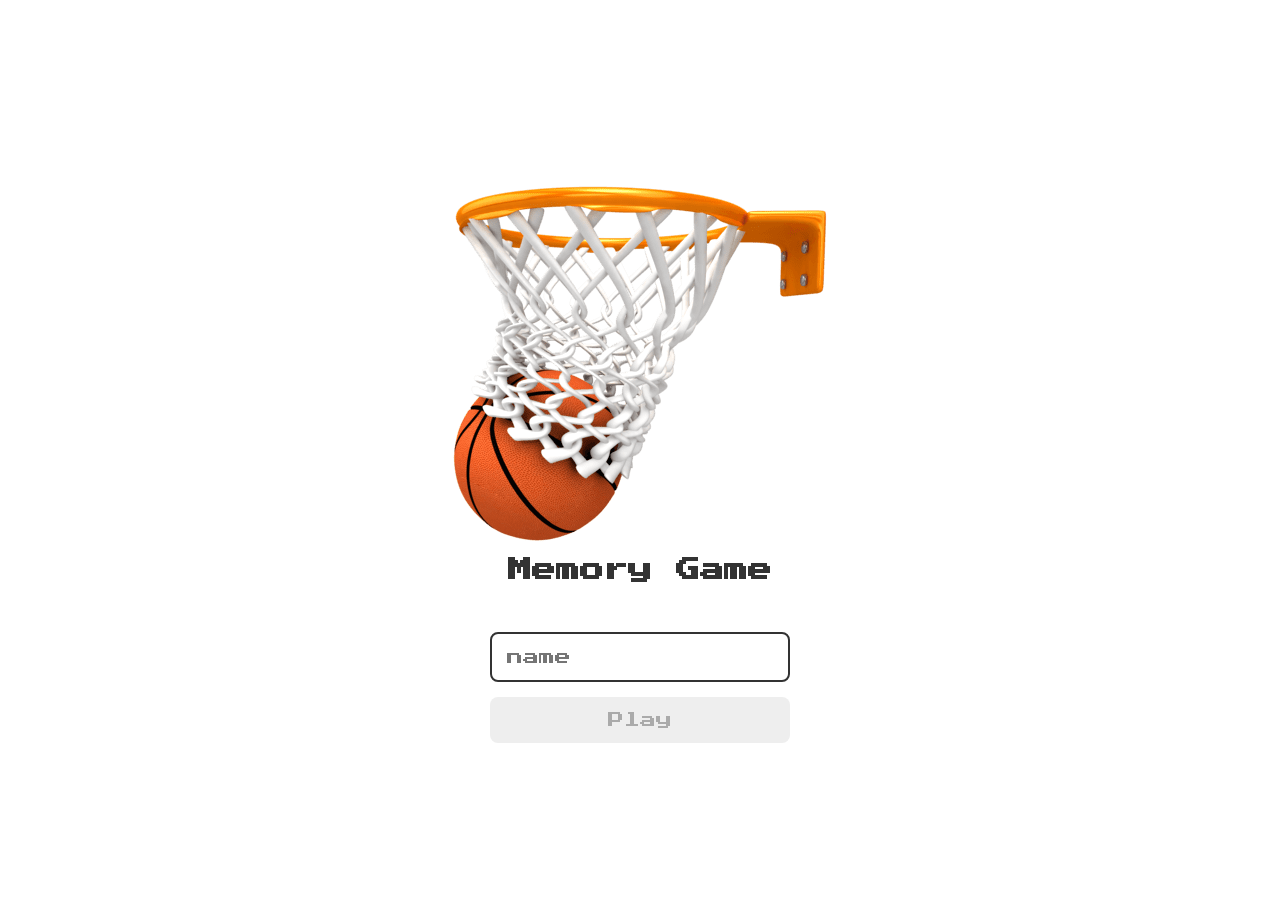
<file: index.html>
<!DOCTYPE html>
<html lang="pt-br">
<head>
    <meta charset="UTF-8">
    <meta http-equiv="X-UA-Compatible" content="IE=edge">
    <meta name="viewport" content="width=device-width, initial-scale=1.0">
    <link rel="preconnect" href="https://fonts.googleapis.com">
    <link rel="preconnect" href="https://fonts.gstatic.com" crossorigin>
    <link href="https://fonts.googleapis.com/css2?family=Press+Start+2P&display=swap" rel="stylesheet">
    <link rel="stylesheet" href="./css/stylehome.css"/>
    <link rel="stylesheet" href="./css/login.css"/>

    <script  defer    src="./js/login.js" ></script>
    <title>Memory Game/Home</title>
</head>
<body>
    <form class="login-form">
        <div class="login-header">
            <img src="./imgs/memory.png" alt="memory">
            <h1>Memory Game</h1>
        </div>
        <input type="text" placeholder="name" class="login-input">
        <button type="submit" class="login-button" disabled>Play</button>
    </form>
</body>
</html>
</file>
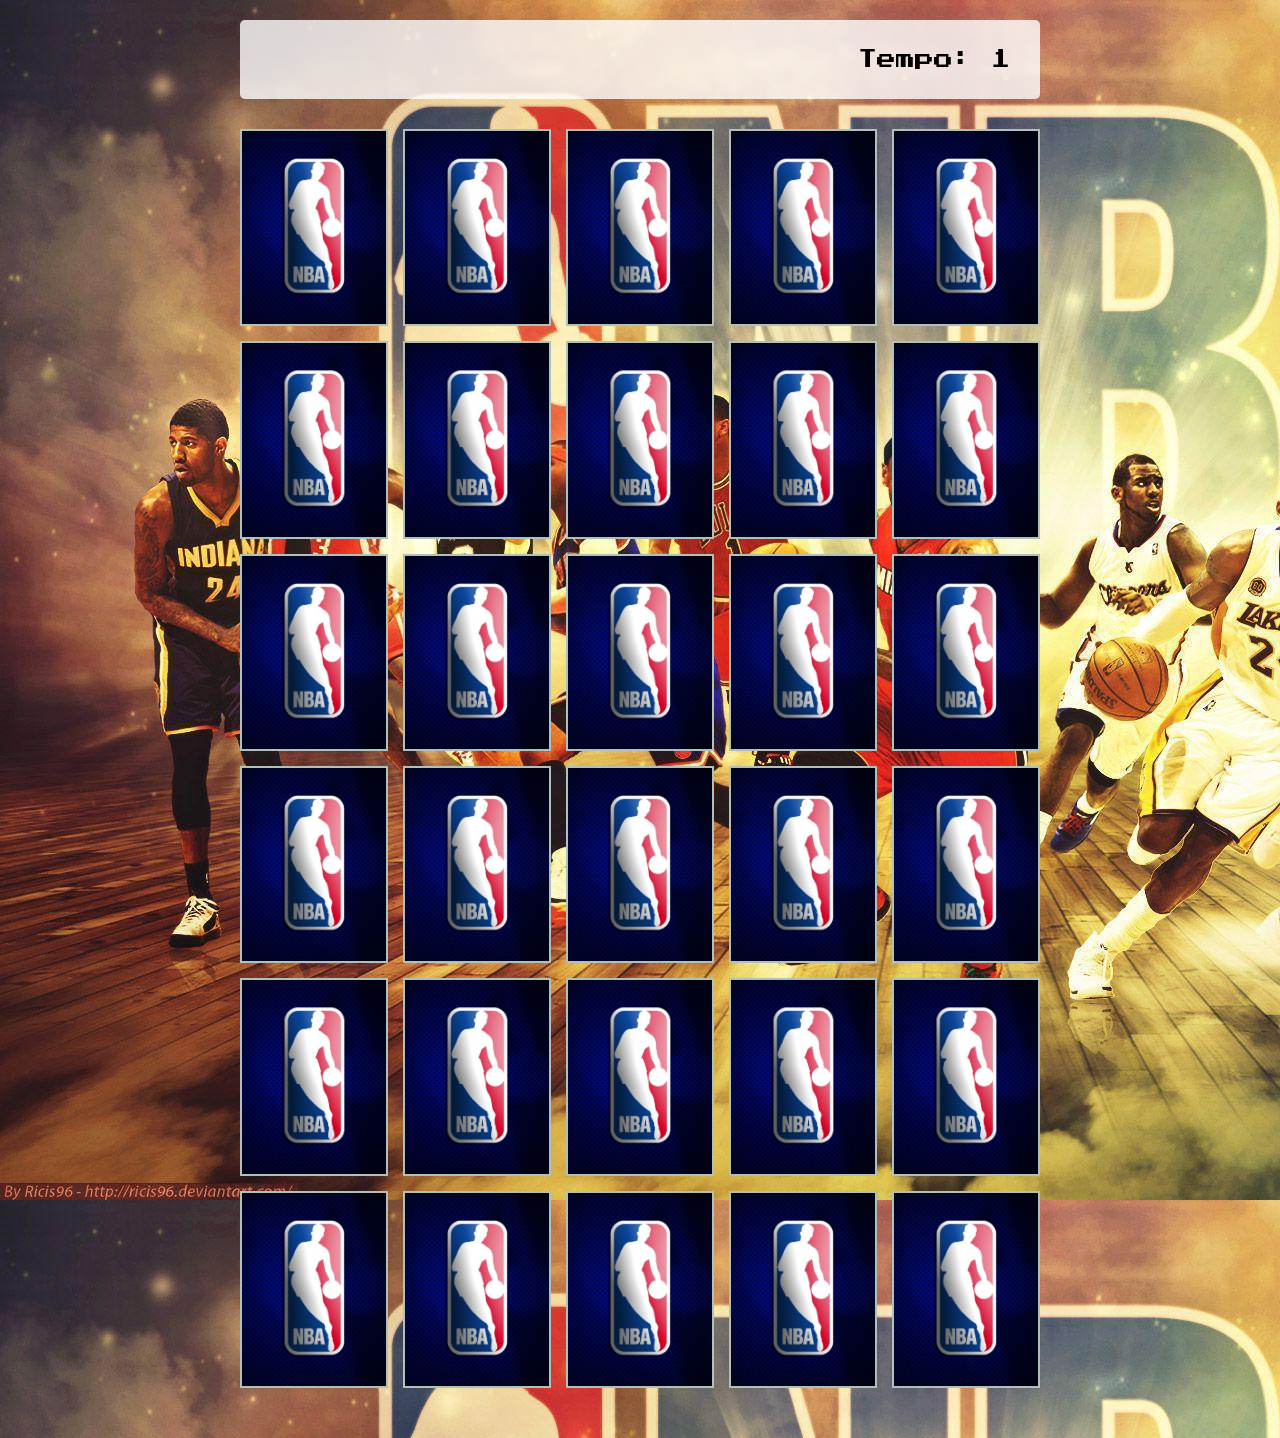
<file: pages/game.html>
<!DOCTYPE html>
<html lang="en">
<head>
    <meta charset="UTF-8">
    <meta http-equiv="X-UA-Compatible" content="IE=edge">
    <meta name="viewport" content="width=device-width, initial-scale=1.0">
    <link rel="preconnect" href="https://fonts.googleapis.com">
    <link rel="preconnect" href="https://fonts.gstatic.com" crossorigin>
    <link href="https://fonts.googleapis.com/css2?family=Press+Start+2P&display=swap" rel="stylesheet">
    <link rel="stylesheet" href="../css/stylehome.css"/>
    <link rel="stylesheet" href="../css/game.css"/>

    <script  defer    src="../js/game.js" ></script>


    <title>Memory Game</title>
</head>
<body>
    <main>
        <header>
            <span class="player"  ></span>
            <span>Tempo: <span class="timer">00</span> </span>     
        </header>
        <div class="grid">
        </div>
    </main>
    
</body>
</html>
</file>
<file: css/stylehome.css>
*{
    margin: 0;
    padding: 0;
    box-sizing: border-box;
    font-family: 'Press Start 2P', cursive;
}
</file>
<file: css/login.css>
.login-form{
    display: flex;
    flex-direction: column;
    align-items: center;
    height: 100vh;
    justify-content: center;
}

.login-header{
    display: flex;
    align-items: center;
    flex-direction: column;
    justify-content: center;
    margin-bottom: 50px;

}
.login-header img{
    width: 100%;
}
.login-header h1{
    color: #333;
    font-size: 1.5em;
}

.login-input{
    border: 2px solid #333;
    border-radius: 8px;
    color: #333;
    font-size: 1em;
    margin-bottom: 15px;
    width: 100%;
    max-width: 300px;
    outline: none;
    padding: 15px;
}
.login-button{
    background-color: #ee665c;
    border-radius: 8px;
    padding: 15px;
    color: white;
    border: none;
    font-size: 1em;
    max-width: 300px;
    padding: 15px;
    width: 100%;
}
.login-button:disabled{
    background-color: #eee;
    color: #aaa;
    cursor: auto;
}
</file>
<file: css/game.css>
main{
    display: flex;
    flex-direction: column;
    width: 100%;
    background-image: url(../imgs/wallpaper.jpg) ;
    min-height: 100vh;
    align-items: center;
    justify-content: center;
    padding: 20px 20px 50px;

}
header{
    background-color: rgba(255, 255, 255, .8) ;
    font-size: 1.2em;
    display: flex;
    align-items: center;
    justify-content: space-between;
    width: 100%;
    max-width: 800px;
    padding: 30px;
    margin: 0 0 30px;
    border-radius: 5px;
}
.grid{
    display: grid;
    grid-template-columns: repeat(5 , 1fr);
    gap: 15px;
    width: 100%;
    max-width: 800px;
    margin: 0 auto;
}
.card{
    aspect-ratio: 3/4;
    width: 100%;
    background-color: #e7edf3;
    border-radius: 5px;
    position: relative;
    transition: all 400ms ease;
    transform-style: preserve-3d;
    
}

.face{
    width: 100%;
    height: 100%;
    position: absolute;
    background-size: cover;
    background-position: center;
    border: 2px solid rgb(176, 193, 184);
    transition: all 800ms ease;
}
.front{
    
    transform: rotateY(180deg);

}
.back{
    background-image: url('../imgs/nbacard.jpg');
    backface-visibility: hidden;
}

.reveal-card{
    transform: rotateY(180deg);
}

.disable-card{
    filter: saturate(0);
    opacity: .5;
}
</file>
